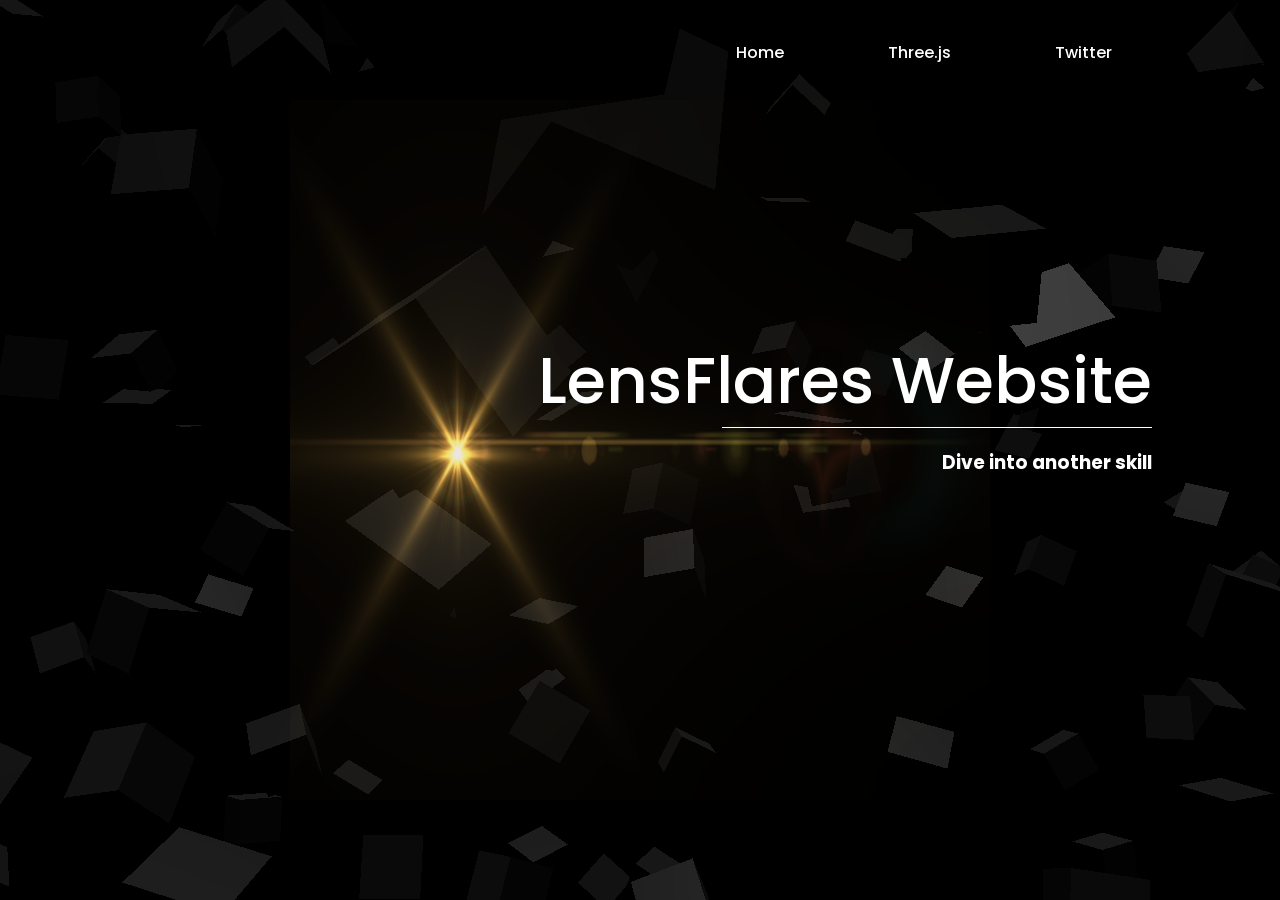
<file: three.js/index.html>
<!DOCTYPE html>
<html lang="ja">
<head>
    <meta charset="UTF-8">
    <meta name="viewport" content="width=device-width, initial-scale=1.0">
    <title>Lensflares website</title>
    <link rel="stylesheet" href="style.css">
</head>
<body>

    <header>   
        <nav>
            <ul>
                <li><a href="#">Home</a></li>
                <li><a href="#">Three.js</a></li>
                <li><a href="#">Twitter</a></li>
            </ul>
        </nav>
    </header>

    <main>
        <h1>LensFlares Website</h1>
        <h3>Dive into another skill</h3>
    </main>


    <script src="script.js" type="module"></script>    
</body>
</html>
</file>
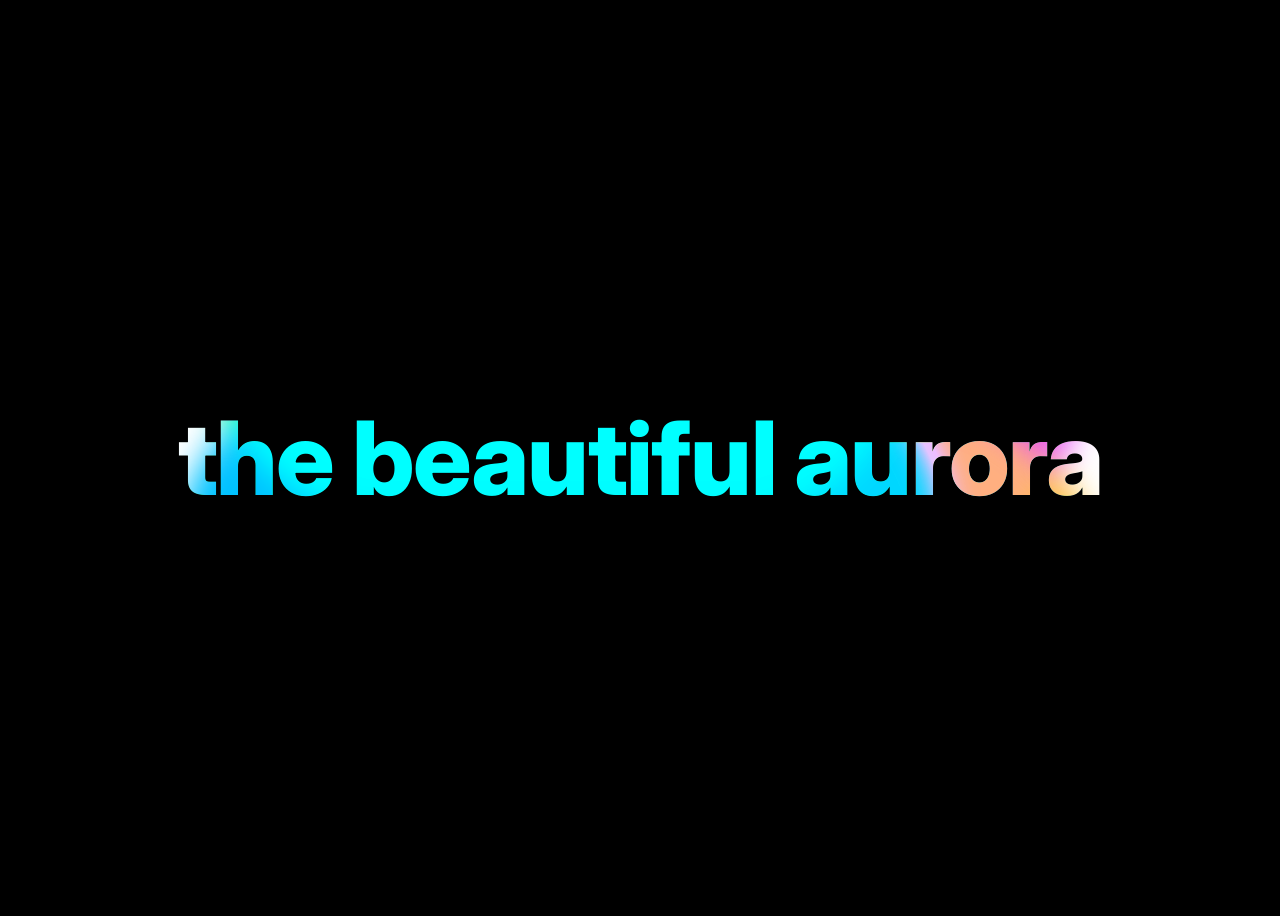
<file: websnippet/The aurora text/snippet.html>
<!DOCTYPE html>
<html lang="ja">
<head>
    <meta charset="UTF-8">
    <meta name="viewport" content="width=device-width, initial-scale=1.0">
    <title>いいと思ったスニペットを実際に作って試して保管する</title>
    <link rel="stylesheet" href="snippet.css">
</head>
<body>
    <div class="content">
        <h1 class="title">the beautiful aurora
            <div class="aurora">
                <div class="aurora_item"></div>
                <div class="aurora_item"></div>
                <div class="aurora_item"></div>
                <div class="aurora_item"></div>
            </div>  
        </h1>
    </div>
</body>
</html>
</file>
<file: three.js/style.css>
@import url('https://fonts.googleapis.com/css2?family=Poppins:wght@100;200;300;400&display=swap');

* {
    margin: 0;
    padding: 0;
    font-family: "Poppins", sans-serif;
}

body {
    height: 100vh;
    overflow: hidden;
}

header {
    position: absolute;
    right: 10%;
    padding: 40px;
}

header ul li {
    list-style: none;
}

header nav ul li {
    display: inline-block;
    margin-left: 100px;
}

header nav ul li a {
    text-decoration: none;
    color: white;
    font-weight: 500;
}

main {
    position: absolute;
    right: 10%;
    top: 37%;
}

main h1 {
    color: white;
    font-size: 4rem;
    font-weight: 500;
    letter-spacing: 0.1px;
    position: relative;
}

main h1::after {
    content: "";
    display: block;
    position: absolute;
    bottom: 0;
    right: -500px;
    width: 70%;
    height: 1.5px;
    background-color: white;
    opacity: 0;
    animation: moveToLeft 3s ease-in-out forwards;
}

main h3{
    position: absolute;
    color: white;
    opacity: 0;
    text-align: right;    
    margin-top: 20px;
    right: -500px;
    animation: moveToLeft 3s ease-in-out forwards;
}

@keyframes moveToLeft {
    to {
        transform: translateX(-500px);
        opacity: 1;
    }
}
</file>
<file: websnippet/The aurora text/snippet.css>
@import url("https://fonts.googleapis.com/css2?family=Inter:wght@400;800&display=swap");

body {
    min-height: 100vh;
    display: grid;
    place-items: center; /* 複数要素の中央ぞろえ */
    background-color: #000000;
    color: #ffffff;
    font-family: "Inter","DM Sans", Arial, sans-serif;
}

/* すべての要素とbefore / after 疑似要素に対して同じCSSを適用する */
*,
*::before,
*::after {
    /* 親要素のフォントを引き継ぐ */
    font-family: inherit;
    box-sizing: border-box;
}

.content {
    text-align: center;
}

.title {
    /* clamp(最小値, 理想値, 最大値) 画面サイズに応じてフォントが伸縮 8vw = 画面幅の8% */
    font-size: clamp(3rem, 8vw, 7rem);
    font-weight: 800;
    letter-spacing: clamp(-1.75px, -0.25vw, -3.5px);
    position: relative;
    overflow: hidden;
    /* background-color は単一のプロパティ
    background は複数の背景に関連するプロパティを一度に設定できるショートハンドプロパティ */
    background: #000000;
    margin: 0;
}

.aurora {
    position: absolute;
    top: 0;
    left: 0;
    width: 100%;
    height: 100%;
    z-index: 2;
    mix-blend-mode: darken;/* 上の要素と下の要素を比較して、より暗い部分を表示する */
    pointer-events: none;
}

.aurora_item {
    overflow: hidden;
    position: absolute;
    width: 60vw;
    height: 60vw;
    background-color: #00c2ff;
    border-radius: 37% 29% 27% 27% / 28% 25% 41% 37%;
    filter: blur(1rem);/* ぼかし効果をかけるプロパティ */
    mix-blend-mode: overlay;/* 要素を重ねた際に、背景色と要素の色を混ぜ合わせ、コントラストを強調する */
}

/* nth-of-type　こっちは前から順番に選択*/
/* nth-last-of-type(1)　親要素内で指定したタグの要素を、後ろから数えてn番目の要素を選択 */
.aurora_item:nth-of-type(1) {
    top: -50%;
    /* ease-in-out 緩急をつける　infinite 無限に繰り返す*/
    animation: aurora-border 6s ease-in-out infinite,
    aurora-1 12s ease-in-out infinite alternate;
    /* alternate: 動きの方向で1回目は順方向、2回目は逆方向、3回目は順方向…と交互に動く */
}

.aurora_item:nth-of-type(2) {
  background-color: #ffc640;
  right: 0;
  top: 0;
  animation: aurora-border 6s ease-in-out infinite,
    aurora-2 12s ease-in-out infinite alternate;
}

.aurora_item:nth-of-type(3) {
  background-color: #33ff8c;
  left: 0;
  bottom: 0;
  animation: aurora-border 6s ease-in-out infinite,
    aurora-3 8s ease-in-out infinite alternate;
}

.aurora_item:nth-of-type(4) {
  background-color: #e54cff;
  right: 0;
  bottom: -50%;
  animation: aurora-border 6s ease-in-out infinite,
    aurora-4 24s ease-in-out infinite alternate;
}

@keyframes aurora-1 {
  0% {
    top: 0;
    right: 0;
  }

  50% {
    top: 100%;
    right: 75%;
  }

  75% {
    top: 100%;
    right: 25%;
  }

  100% {
    top: 0;
    right: 0;
  }
}

@keyframes aurora-2 {
  0% {
    top: -50%;
    left: 0%;
  }

  60% {
    top: 100%;
    left: 75%;
  }

  85% {
    top: 100%;
    left: 25%;
  }

  100% {
    top: -50%;
    left: 0%;
  }
}

@keyframes aurora-3 {
  0% {
    bottom: 0;
    left: 0;
  }

  40% {
    bottom: 100%;
    left: 75%;
  }

  65% {
    bottom: 40%;
    left: 50%;
  }

  100% {
    bottom: 0;
    left: 0;
  }
}

@keyframes aurora-4 {
  0% {
    bottom: -50%;
    right: 0;
  }

  50% {
    bottom: 0%;
    right: 40%;
  }

  90% {
    bottom: 50%;
    right: 25%;
  }

  100% {
    bottom: -50%;
    right: 0;
  }
}

@keyframes aurora-border {
  0% {
    border-radius: 37% 29% 27% 27% / 28% 25% 41% 37%;
  }

  25% {
    border-radius: 47% 29% 39% 49% / 61% 19% 66% 26%;
  }

  50% {
    border-radius: 57% 23% 47% 72% / 63% 17% 66% 33%;
  }

  75% {
    border-radius: 28% 49% 29% 100% / 93% 20% 64% 25%;
  }

  100% {
    border-radius: 37% 29% 27% 27% / 28% 25% 41% 37%;
  }
}
</file>
